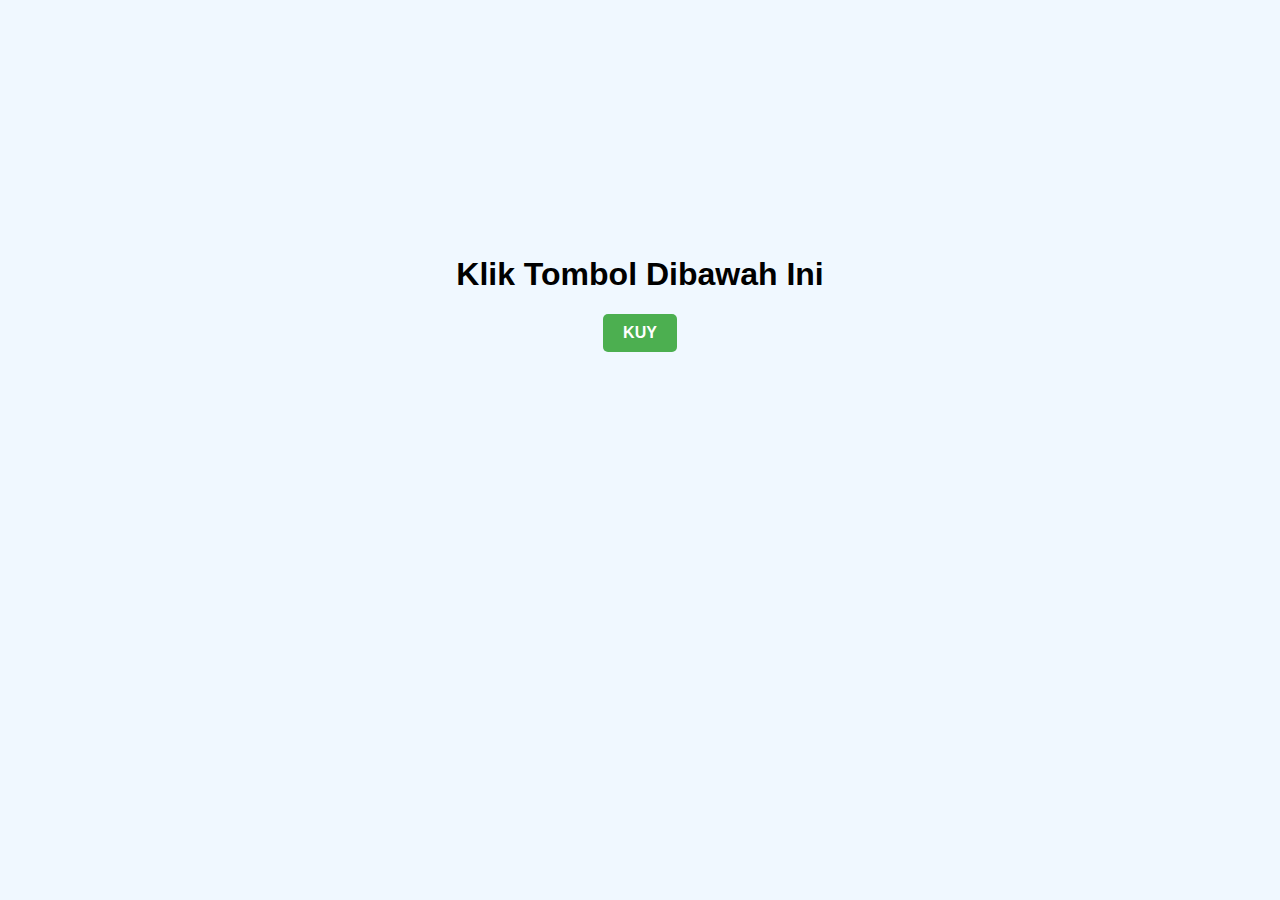
<file: index.html>
<!DOCTYPE html>
<html lang="en">
<head>
    <meta charset="UTF-8">
    <meta name="viewport" content="width=device-width, initial-scale=1.0">
    <title>Redirect to Index</title>
    <style>
        body {
            font-family: Arial, sans-serif;
            text-align: center;
            margin-top: 20%;
            background-color: #f0f8ff;
        }

        button {
            padding: 10px 20px;
            font-size: 16px;
            font-weight: bold;
            background-color: #4CAF50;
            color: white;
            border: none;
            border-radius: 5px;
            cursor: pointer;
            transition: background-color 0.3s;
        }

        button:hover {
            background-color: #45a049;
        }
    </style>
</head>
<body>
    <h1>Klik Tombol Dibawah Ini</h1>
    <button onclick="location.href='halaman2.html'">KUY</button>
</body>
</html>
</file>
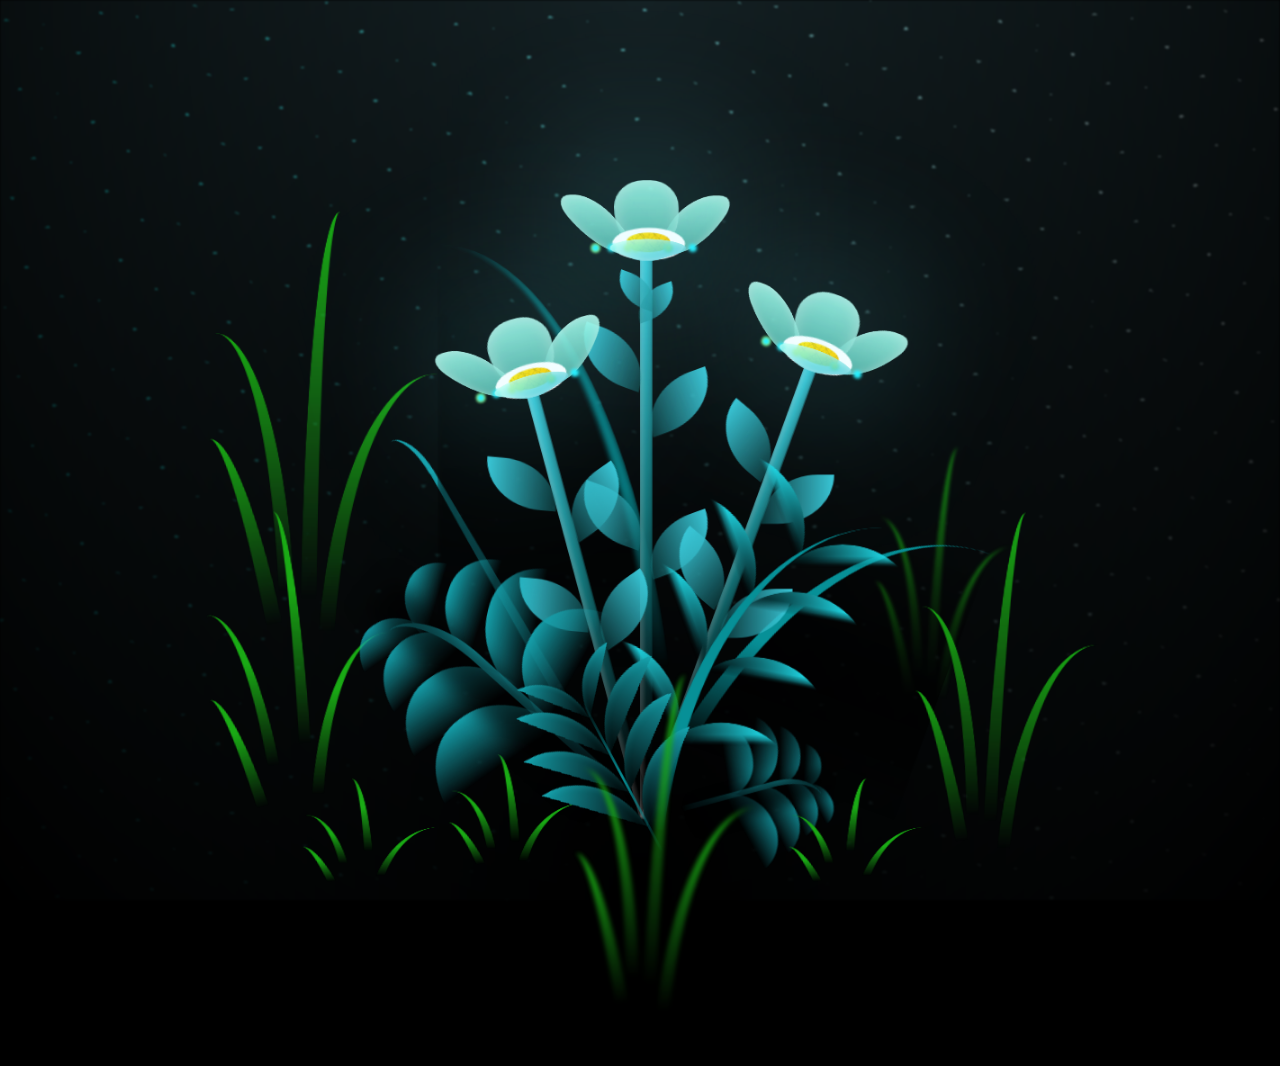
<file: flower.html>
<!DOCTYPE html>
<html lang="en">
<head>
    <meta charset="UTF-8">
    <meta http-equiv="X-UA-Compatible" content="IE=edge">
    <meta name="viewport" content="width=device-width, initial-scale=1.0">
    <link rel="stylesheet" href="css/main.css">
    <link rel="icon" href="img/flowers.png" type="image/x-icon">
    <title>flowers</title>
</head>
<body class="container">
  <audio autoplay>
    <source src="music/westlife.mp3" type="audio/mpeg">
    Your browser does not support the audio element.
  </audio>
  <!-- Pembuat code: https://codepen.io/mdusmanansari/pen/BamepLe -->
    <div class="night"></div>
    <div class="flowers">
      <div class="flower flower--1">
        <div class="flower__leafs flower__leafs--1">
          <div class="flower__leaf flower__leaf--1"></div>
          <div class="flower__leaf flower__leaf--2"></div>
          <div class="flower__leaf flower__leaf--3"></div>
          <div class="flower__leaf flower__leaf--4"></div>
          <div class="flower__white-circle"></div>
  
          <div class="flower__light flower__light--1"></div>
          <div class="flower__light flower__light--2"></div>
          <div class="flower__light flower__light--3"></div>
          <div class="flower__light flower__light--4"></div>
          <div class="flower__light flower__light--5"></div>
          <div class="flower__light flower__light--6"></div>
          <div class="flower__light flower__light--7"></div>
          <div class="flower__light flower__light--8"></div>
  
        </div>
        <div class="flower__line">
          <div class="flower__line__leaf flower__line__leaf--1"></div>
          <div class="flower__line__leaf flower__line__leaf--2"></div>
          <div class="flower__line__leaf flower__line__leaf--3"></div>
          <div class="flower__line__leaf flower__line__leaf--4"></div>
          <div class="flower__line__leaf flower__line__leaf--5"></div>
          <div class="flower__line__leaf flower__line__leaf--6"></div>
        </div>
      </div>
  
      <div class="flower flower--2">
        <div class="flower__leafs flower__leafs--2">
          <div class="flower__leaf flower__leaf--1"></div>
          <div class="flower__leaf flower__leaf--2"></div>
          <div class="flower__leaf flower__leaf--3"></div>
          <div class="flower__leaf flower__leaf--4"></div>
          <div class="flower__white-circle"></div>
  
          <div class="flower__light flower__light--1"></div>
          <div class="flower__light flower__light--2"></div>
          <div class="flower__light flower__light--3"></div>
          <div class="flower__light flower__light--4"></div>
          <div class="flower__light flower__light--5"></div>
          <div class="flower__light flower__light--6"></div>
          <div class="flower__light flower__light--7"></div>
          <div class="flower__light flower__light--8"></div>
  
        </div>
        <div class="flower__line">
          <div class="flower__line__leaf flower__line__leaf--1"></div>
          <div class="flower__line__leaf flower__line__leaf--2"></div>
          <div class="flower__line__leaf flower__line__leaf--3"></div>
          <div class="flower__line__leaf flower__line__leaf--4"></div>
        </div>
      </div>
  
      <div class="flower flower--3">
        <div class="flower__leafs flower__leafs--3">
          <div class="flower__leaf flower__leaf--1"></div>
          <div class="flower__leaf flower__leaf--2"></div>
          <div class="flower__leaf flower__leaf--3"></div>
          <div class="flower__leaf flower__leaf--4"></div>
          <div class="flower__white-circle"></div>
  
          <div class="flower__light flower__light--1"></div>
          <div class="flower__light flower__light--2"></div>
          <div class="flower__light flower__light--3"></div>
          <div class="flower__light flower__light--4"></div>
          <div class="flower__light flower__light--5"></div>
          <div class="flower__light flower__light--6"></div>
          <div class="flower__light flower__light--7"></div>
          <div class="flower__light flower__light--8"></div>
  
        </div>
        <div class="flower__line">
          <div class="flower__line__leaf flower__line__leaf--1"></div>
          <div class="flower__line__leaf flower__line__leaf--2"></div>
          <div class="flower__line__leaf flower__line__leaf--3"></div>
          <div class="flower__line__leaf flower__line__leaf--4"></div>
        </div>
      </div>
  
      <div class="grow-ans" style="--d:1.2s">
        <div class="flower__g-long">
          <div class="flower__g-long__top"></div>
          <div class="flower__g-long__bottom"></div>
        </div>
      </div>
  
      <div class="growing-grass">
        <div class="flower__grass flower__grass--1">
          <div class="flower__grass--top"></div>
          <div class="flower__grass--bottom"></div>
          <div class="flower__grass__leaf flower__grass__leaf--1"></div>
          <div class="flower__grass__leaf flower__grass__leaf--2"></div>
          <div class="flower__grass__leaf flower__grass__leaf--3"></div>
          <div class="flower__grass__leaf flower__grass__leaf--4"></div>
          <div class="flower__grass__leaf flower__grass__leaf--5"></div>
          <div class="flower__grass__leaf flower__grass__leaf--6"></div>
          <div class="flower__grass__leaf flower__grass__leaf--7"></div>
          <div class="flower__grass__leaf flower__grass__leaf--8"></div>
          <div class="flower__grass__overlay"></div>
        </div>
      </div>
  
      <div class="growing-grass">
        <div class="flower__grass flower__grass--2">
          <div class="flower__grass--top"></div>
          <div class="flower__grass--bottom"></div>
          <div class="flower__grass__leaf flower__grass__leaf--1"></div>
          <div class="flower__grass__leaf flower__grass__leaf--2"></div>
          <div class="flower__grass__leaf flower__grass__leaf--3"></div>
          <div class="flower__grass__leaf flower__grass__leaf--4"></div>
          <div class="flower__grass__leaf flower__grass__leaf--5"></div>
          <div class="flower__grass__leaf flower__grass__leaf--6"></div>
          <div class="flower__grass__leaf flower__grass__leaf--7"></div>
          <div class="flower__grass__leaf flower__grass__leaf--8"></div>
          <div class="flower__grass__overlay"></div>
        </div>
      </div>
  
      <div class="grow-ans" style="--d:2.4s">
        <div class="flower__g-right flower__g-right--1">
          <div class="leaf"></div>
        </div>
      </div>
  
      <div class="grow-ans" style="--d:2.8s">
        <div class="flower__g-right flower__g-right--2">
          <div class="leaf"></div>
        </div>
      </div>
  
      <div class="grow-ans" style="--d:2.8s">
        <div class="flower__g-front">
          <div class="flower__g-front__leaf-wrapper flower__g-front__leaf-wrapper--1">
            <div class="flower__g-front__leaf"></div>
          </div>
          <div class="flower__g-front__leaf-wrapper flower__g-front__leaf-wrapper--2">
            <div class="flower__g-front__leaf"></div>
          </div>
          <div class="flower__g-front__leaf-wrapper flower__g-front__leaf-wrapper--3">
            <div class="flower__g-front__leaf"></div>
          </div>
          <div class="flower__g-front__leaf-wrapper flower__g-front__leaf-wrapper--4">
            <div class="flower__g-front__leaf"></div>
          </div>
          <div class="flower__g-front__leaf-wrapper flower__g-front__leaf-wrapper--5">
            <div class="flower__g-front__leaf"></div>
          </div>
          <div class="flower__g-front__leaf-wrapper flower__g-front__leaf-wrapper--6">
            <div class="flower__g-front__leaf"></div>
          </div>
          <div class="flower__g-front__leaf-wrapper flower__g-front__leaf-wrapper--7">
            <div class="flower__g-front__leaf"></div>
          </div>
          <div class="flower__g-front__leaf-wrapper flower__g-front__leaf-wrapper--8">
            <div class="flower__g-front__leaf"></div>
          </div>
          <div class="flower__g-front__line"></div>
        </div>
      </div>
  
      <div class="grow-ans" style="--d:3.2s">
        <div class="flower__g-fr">
          <div class="leaf"></div>
          <div class="flower__g-fr__leaf flower__g-fr__leaf--1"></div>
          <div class="flower__g-fr__leaf flower__g-fr__leaf--2"></div>
          <div class="flower__g-fr__leaf flower__g-fr__leaf--3"></div>
          <div class="flower__g-fr__leaf flower__g-fr__leaf--4"></div>
          <div class="flower__g-fr__leaf flower__g-fr__leaf--5"></div>
          <div class="flower__g-fr__leaf flower__g-fr__leaf--6"></div>
          <div class="flower__g-fr__leaf flower__g-fr__leaf--7"></div>
          <div class="flower__g-fr__leaf flower__g-fr__leaf--8"></div>
        </div>
      </div>
  
      <div class="long-g long-g--0">
        <div class="grow-ans" style="--d:3s">
          <div class="leaf leaf--0"></div>
        </div>
        <div class="grow-ans" style="--d:2.2s">
          <div class="leaf leaf--1"></div>
        </div>
        <div class="grow-ans" style="--d:3.4s">
          <div class="leaf leaf--2"></div>
        </div>
        <div class="grow-ans" style="--d:3.6s">
          <div class="leaf leaf--3"></div>
        </div>
      </div>
  
      <div class="long-g long-g--1">
        <div class="grow-ans" style="--d:3.6s">
          <div class="leaf leaf--0"></div>
        </div>
        <div class="grow-ans" style="--d:3.8s">
          <div class="leaf leaf--1"></div>
        </div>
        <div class="grow-ans" style="--d:4s">
          <div class="leaf leaf--2"></div>
        </div>
        <div class="grow-ans" style="--d:4.2s">
          <div class="leaf leaf--3"></div>
        </div>
      </div>
  
      <div class="long-g long-g--2">
        <div class="grow-ans" style="--d:4s">
          <div class="leaf leaf--0"></div>
        </div>
        <div class="grow-ans" style="--d:4.2s">
          <div class="leaf leaf--1"></div>
        </div>
        <div class="grow-ans" style="--d:4.4s">
          <div class="leaf leaf--2"></div>
        </div>
        <div class="grow-ans" style="--d:4.6s">
          <div class="leaf leaf--3"></div>
        </div>
      </div>
  
      <div class="long-g long-g--3">
        <div class="grow-ans" style="--d:4s">
          <div class="leaf leaf--0"></div>
        </div>
        <div class="grow-ans" style="--d:4.2s">
          <div class="leaf leaf--1"></div>
        </div>
        <div class="grow-ans" style="--d:3s">
          <div class="leaf leaf--2"></div>
        </div>
        <div class="grow-ans" style="--d:3.6s">
          <div class="leaf leaf--3"></div>
        </div>
      </div>
  
      <div class="long-g long-g--4">
        <div class="grow-ans" style="--d:4s">
          <div class="leaf leaf--0"></div>
        </div>
        <div class="grow-ans" style="--d:4.2s">
          <div class="leaf leaf--1"></div>
        </div>
        <div class="grow-ans" style="--d:3s">
          <div class="leaf leaf--2"></div>
        </div>
        <div class="grow-ans" style="--d:3.6s">
          <div class="leaf leaf--3"></div>
        </div>
      </div>
  
      <div class="long-g long-g--5">
        <div class="grow-ans" style="--d:4s">
          <div class="leaf leaf--0"></div>
        </div>
        <div class="grow-ans" style="--d:4.2s">
          <div class="leaf leaf--1"></div>
        </div>
        <div class="grow-ans" style="--d:3s">
          <div class="leaf leaf--2"></div>
        </div>
        <div class="grow-ans" style="--d:3.6s">
          <div class="leaf leaf--3"></div>
        </div>
      </div>
  
      <div class="long-g long-g--6">
        <div class="grow-ans" style="--d:4.2s">
          <div class="leaf leaf--0"></div>
        </div>
        <div class="grow-ans" style="--d:4.4s">
          <div class="leaf leaf--1"></div>
        </div>
        <div class="grow-ans" style="--d:4.6s">
          <div class="leaf leaf--2"></div>
        </div>
        <div class="grow-ans" style="--d:4.8s">
          <div class="leaf leaf--3"></div>
        </div>
      </div>
  
      <div class="long-g long-g--7">
        <div class="grow-ans" style="--d:3s">
          <div class="leaf leaf--0"></div>
        </div>
        <div class="grow-ans" style="--d:3.2s">
          <div class="leaf leaf--1"></div>
        </div>
        <div class="grow-ans" style="--d:3.5s">
          <div class="leaf leaf--2"></div>
        </div>
        <div class="grow-ans" style="--d:3.6s">
          <div class="leaf leaf--3"></div>
        </div>
      </div>
    </div>
    <script src="main.js"></script>
  </body>
  
</html>
</file>
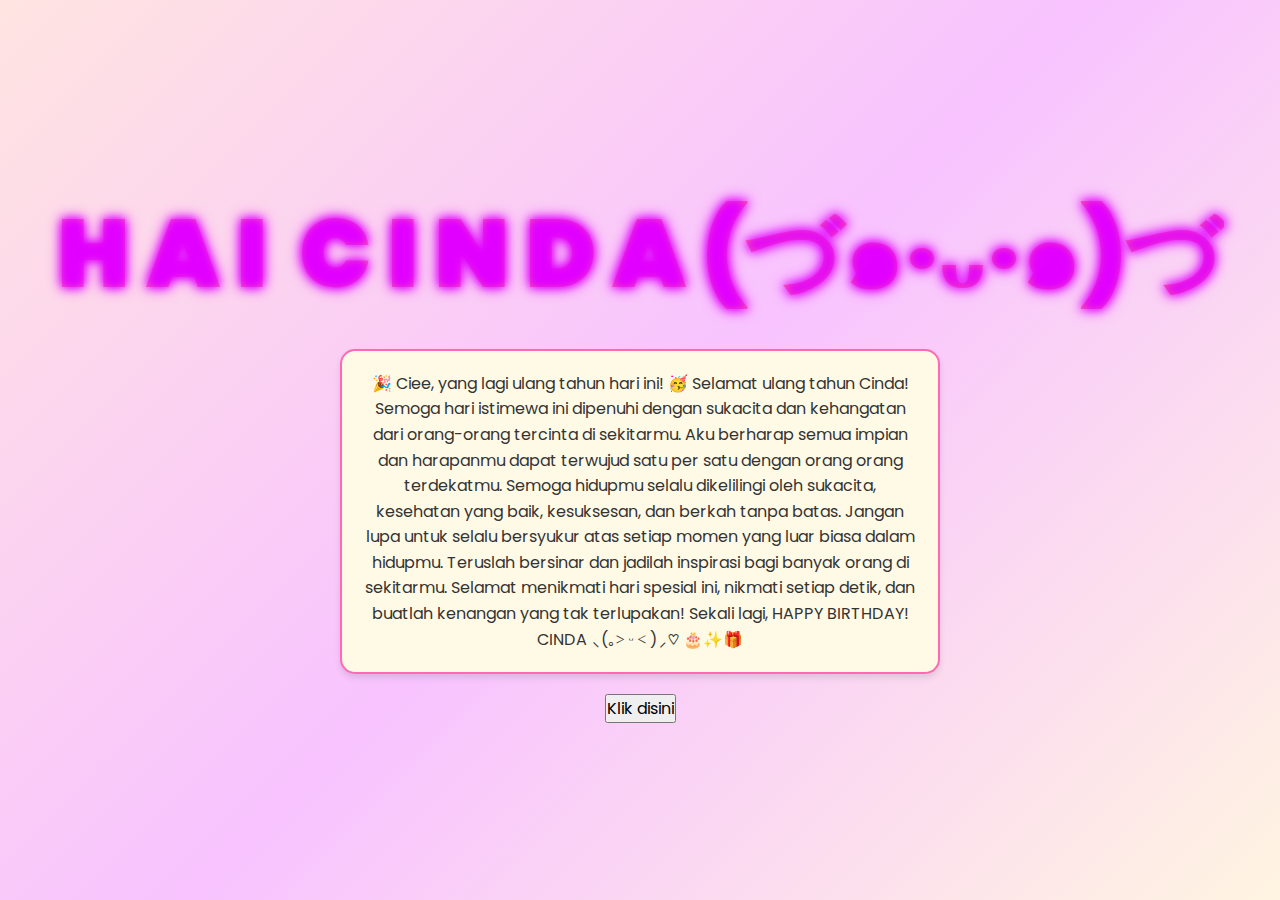
<file: halaman2.html>
<!DOCTYPE html>
<html lang="en">
<head>
    <meta charset="UTF-8">
    <meta http-equiv="X-UA-Compatible" content="IE=edge">
    <meta name="viewport" content="width=device-width, initial-scale=1.0">
    <link rel="stylesheet" href="css/style.css">
    <link rel="icon" href="img/flowers.png" type="image/x-icon">
    <title>Flowers</title>
</head>
<body>
    <div class="greetings">
    <!-- silahkan menambah kata sesuai keinginan dengan <span>text...</span -->
        <span>H</span>
        <span>A</span>
        <span>I</span>
        <span>‎ </span>
        <span>C</span>
        <span>I</span>
        <span>N</span>
        <span>D</span>
        <span>A (づ๑·ᴗ·๑)づ</span>
    </div>
    <div class="description">
        <span>🎉 Ciee, yang lagi ulang tahun hari ini! 🥳 Selamat ulang tahun Cinda! Semoga hari istimewa ini dipenuhi dengan sukacita dan kehangatan dari orang-orang tercinta di sekitarmu. Aku berharap semua impian dan harapanmu dapat terwujud satu per satu dengan orang orang terdekatmu.

            Semoga hidupmu selalu dikelilingi oleh sukacita, kesehatan yang baik, kesuksesan, dan berkah tanpa batas. Jangan lupa untuk selalu bersyukur atas setiap momen yang luar biasa dalam hidupmu. Teruslah bersinar dan jadilah inspirasi bagi banyak orang di sekitarmu.
            
            Selamat menikmati hari spesial ini, nikmati setiap detik, dan buatlah kenangan yang tak terlupakan! Sekali lagi, HAPPY BIRTHDAY! CINDA ⸜(｡˃ ᵕ ˂ )⸝♡ 🎂✨🎁</span>
    </div>
    <div class="button">
        <button>
            <a href="flower.html">Klik disini</a>
        </button>
        
    </div>
    <audio autoplay>
        <source src="music/abba.mp3" type="audio/mpeg">
        Your browser does not support the audio element.
      </audio>
      
</body>
</html>
</file>
<file: css/main.css>
*,
*::after,
*::before {
  padding: 0;
  margin: 0;
  box-sizing: border-box;
}

:root {
  --dark-color: #000;
}

body {
  display: flex;
  align-items: flex-end;
  justify-content: center;
  min-height: 100vh;
  background-color: var(--dark-color);
  overflow: hidden;
  perspective: 1000px;
}

.night {
  position: fixed;
  left: 50%;
  top: 0;
  transform: translateX(-50%);
  width: 100%;
  height: 100%;
  filter: blur(0.1vmin);
  background-image: radial-gradient(ellipse at top, transparent 0%, var(--dark-color)), radial-gradient(ellipse at bottom, var(--dark-color), rgba(145, 233, 255, 0.2)), repeating-linear-gradient(220deg, rgb(0, 0, 0) 0px, rgb(0, 0, 0) 19px, transparent 19px, transparent 22px), repeating-linear-gradient(189deg, rgb(0, 0, 0) 0px, rgb(0, 0, 0) 19px, transparent 19px, transparent 22px), repeating-linear-gradient(148deg, rgb(0, 0, 0) 0px, rgb(0, 0, 0) 19px, transparent 19px, transparent 22px), linear-gradient(90deg, rgb(0, 255, 250), rgb(240, 240, 240));
}

.flowers {
  position: relative;
  transform: scale(0.9);
}

.flower {
  position: absolute;
  bottom: 10vmin;
  transform-origin: bottom center;
  z-index: 10;
  --fl-speed: 0.8s;
}
.flower--1 {
  -webkit-animation: moving-flower-1 4s linear infinite;
          animation: moving-flower-1 4s linear infinite;
}
.flower--1 .flower__line {
  height: 70vmin;
  -webkit-animation-delay: 0.3s;
          animation-delay: 0.3s;
}
.flower--1 .flower__line__leaf--1 {
  -webkit-animation: blooming-leaf-right var(--fl-speed) 1.6s backwards;
          animation: blooming-leaf-right var(--fl-speed) 1.6s backwards;
}
.flower--1 .flower__line__leaf--2 {
  -webkit-animation: blooming-leaf-right var(--fl-speed) 1.4s backwards;
          animation: blooming-leaf-right var(--fl-speed) 1.4s backwards;
}
.flower--1 .flower__line__leaf--3 {
  -webkit-animation: blooming-leaf-left var(--fl-speed) 1.2s backwards;
          animation: blooming-leaf-left var(--fl-speed) 1.2s backwards;
}
.flower--1 .flower__line__leaf--4 {
  -webkit-animation: blooming-leaf-left var(--fl-speed) 1s backwards;
          animation: blooming-leaf-left var(--fl-speed) 1s backwards;
}
.flower--1 .flower__line__leaf--5 {
  -webkit-animation: blooming-leaf-right var(--fl-speed) 1.8s backwards;
          animation: blooming-leaf-right var(--fl-speed) 1.8s backwards;
}
.flower--1 .flower__line__leaf--6 {
  -webkit-animation: blooming-leaf-left var(--fl-speed) 2s backwards;
          animation: blooming-leaf-left var(--fl-speed) 2s backwards;
}
.flower--2 {
  left: 50%;
  transform: rotate(20deg);
  -webkit-animation: moving-flower-2 4s linear infinite;
          animation: moving-flower-2 4s linear infinite;
}
.flower--2 .flower__line {
  height: 60vmin;
  -webkit-animation-delay: 0.6s;
          animation-delay: 0.6s;
}
.flower--2 .flower__line__leaf--1 {
  -webkit-animation: blooming-leaf-right var(--fl-speed) 1.9s backwards;
          animation: blooming-leaf-right var(--fl-speed) 1.9s backwards;
}
.flower--2 .flower__line__leaf--2 {
  -webkit-animation: blooming-leaf-right var(--fl-speed) 1.7s backwards;
          animation: blooming-leaf-right var(--fl-speed) 1.7s backwards;
}
.flower--2 .flower__line__leaf--3 {
  -webkit-animation: blooming-leaf-left var(--fl-speed) 1.5s backwards;
          animation: blooming-leaf-left var(--fl-speed) 1.5s backwards;
}
.flower--2 .flower__line__leaf--4 {
  -webkit-animation: blooming-leaf-left var(--fl-speed) 1.3s backwards;
          animation: blooming-leaf-left var(--fl-speed) 1.3s backwards;
}
.flower--3 {
  left: 50%;
  transform: rotate(-15deg);
  -webkit-animation: moving-flower-3 4s linear infinite;
          animation: moving-flower-3 4s linear infinite;
}
.flower--3 .flower__line {
  -webkit-animation-delay: 0.9s;
          animation-delay: 0.9s;
}
.flower--3 .flower__line__leaf--1 {
  -webkit-animation: blooming-leaf-right var(--fl-speed) 2.5s backwards;
          animation: blooming-leaf-right var(--fl-speed) 2.5s backwards;
}
.flower--3 .flower__line__leaf--2 {
  -webkit-animation: blooming-leaf-right var(--fl-speed) 2.3s backwards;
          animation: blooming-leaf-right var(--fl-speed) 2.3s backwards;
}
.flower--3 .flower__line__leaf--3 {
  -webkit-animation: blooming-leaf-left var(--fl-speed) 2.1s backwards;
          animation: blooming-leaf-left var(--fl-speed) 2.1s backwards;
}
.flower--3 .flower__line__leaf--4 {
  -webkit-animation: blooming-leaf-left var(--fl-speed) 1.9s backwards;
          animation: blooming-leaf-left var(--fl-speed) 1.9s backwards;
}
.flower__leafs {
  position: relative;
  -webkit-animation: blooming-flower 2s backwards;
          animation: blooming-flower 2s backwards;
}
.flower__leafs--1 {
  -webkit-animation-delay: 1.1s;
          animation-delay: 1.1s;
}
.flower__leafs--2 {
  -webkit-animation-delay: 1.4s;
          animation-delay: 1.4s;
}
.flower__leafs--3 {
  -webkit-animation-delay: 1.7s;
          animation-delay: 1.7s;
}
.flower__leafs::after {
  content: "";
  position: absolute;
  left: 0;
  top: 0;
  transform: translate(-50%, -100%);
  width: 8vmin;
  height: 8vmin;
  background-color: #6bf0ff;
  filter: blur(10vmin);
}
.flower__leaf {
  position: absolute;
  bottom: 0;
  left: 50%;
  width: 8vmin;
  height: 11vmin;
  border-radius: 51% 49% 47% 53%/44% 45% 55% 69%;
  background-color: #a7ffee;
  background-image: linear-gradient(to top, #54b8aa, #a7ffee);
  transform-origin: bottom center;
  opacity: 0.9;
  box-shadow: inset 0 0 2vmin rgba(255, 255, 255, 0.5);
}
.flower__leaf--1 {
  transform: translate(-10%, 1%) rotateY(40deg) rotateX(-50deg);
}
.flower__leaf--2 {
  transform: translate(-50%, -4%) rotateX(40deg);
}
.flower__leaf--3 {
  transform: translate(-90%, 0%) rotateY(45deg) rotateX(50deg);
}
.flower__leaf--4 {
  width: 8vmin;
  height: 8vmin;
  transform-origin: bottom left;
  border-radius: 4vmin 10vmin 4vmin 4vmin;
  transform: translate(0%, 18%) rotateX(70deg) rotate(-43deg);
  background-image: linear-gradient(to top, #39c6d6, #a7ffee);
  z-index: 1;
  opacity: 0.8;
}
.flower__white-circle {
  position: absolute;
  left: -3.5vmin;
  top: -3vmin;
  width: 9vmin;
  height: 4vmin;
  border-radius: 50%;
  background-color: #fff;
}
.flower__white-circle::after {
  content: "";
  position: absolute;
  left: 50%;
  top: 45%;
  transform: translate(-50%, -50%);
  width: 60%;
  height: 60%;
  border-radius: inherit;
  background-image: repeating-linear-gradient(135deg, rgba(0, 0, 0, 0.03) 0px, rgba(0, 0, 0, 0.03) 1px, transparent 1px, transparent 12px), repeating-linear-gradient(45deg, rgba(0, 0, 0, 0.03) 0px, rgba(0, 0, 0, 0.03) 1px, transparent 1px, transparent 12px), repeating-linear-gradient(67.5deg, rgba(0, 0, 0, 0.03) 0px, rgba(0, 0, 0, 0.03) 1px, transparent 1px, transparent 12px), repeating-linear-gradient(135deg, rgba(0, 0, 0, 0.03) 0px, rgba(0, 0, 0, 0.03) 1px, transparent 1px, transparent 12px), repeating-linear-gradient(45deg, rgba(0, 0, 0, 0.03) 0px, rgba(0, 0, 0, 0.03) 1px, transparent 1px, transparent 12px), repeating-linear-gradient(112.5deg, rgba(0, 0, 0, 0.03) 0px, rgba(0, 0, 0, 0.03) 1px, transparent 1px, transparent 12px), repeating-linear-gradient(112.5deg, rgba(0, 0, 0, 0.03) 0px, rgba(0, 0, 0, 0.03) 1px, transparent 1px, transparent 12px), repeating-linear-gradient(45deg, rgba(0, 0, 0, 0.03) 0px, rgba(0, 0, 0, 0.03) 1px, transparent 1px, transparent 12px), repeating-linear-gradient(22.5deg, rgba(0, 0, 0, 0.03) 0px, rgba(0, 0, 0, 0.03) 1px, transparent 1px, transparent 12px), repeating-linear-gradient(45deg, rgba(0, 0, 0, 0.03) 0px, rgba(0, 0, 0, 0.03) 1px, transparent 1px, transparent 12px), repeating-linear-gradient(22.5deg, rgba(0, 0, 0, 0.03) 0px, rgba(0, 0, 0, 0.03) 1px, transparent 1px, transparent 12px), repeating-linear-gradient(135deg, rgba(0, 0, 0, 0.03) 0px, rgba(0, 0, 0, 0.03) 1px, transparent 1px, transparent 12px), repeating-linear-gradient(157.5deg, rgba(0, 0, 0, 0.03) 0px, rgba(0, 0, 0, 0.03) 1px, transparent 1px, transparent 12px), repeating-linear-gradient(67.5deg, rgba(0, 0, 0, 0.03) 0px, rgba(0, 0, 0, 0.03) 1px, transparent 1px, transparent 12px), repeating-linear-gradient(67.5deg, rgba(0, 0, 0, 0.03) 0px, rgba(0, 0, 0, 0.03) 1px, transparent 1px, transparent 12px), linear-gradient(90deg, rgb(255, 235, 18), rgb(255, 206, 0));
}
.flower__line {
  height: 55vmin;
  width: 1.5vmin;
  background-image: linear-gradient(to left, rgba(0, 0, 0, 0.2), transparent, rgba(255, 255, 255, 0.2)), linear-gradient(to top, transparent 10%, #14757a, #39c6d6);
  box-shadow: inset 0 0 2px rgba(0, 0, 0, 0.5);
  -webkit-animation: grow-flower-tree 4s backwards;
          animation: grow-flower-tree 4s backwards;
}
.flower__line__leaf {
  --w: 7vmin;
  --h: calc(var(--w) + 2vmin);
  position: absolute;
  top: 20%;
  left: 90%;
  width: var(--w);
  height: var(--h);
  border-top-right-radius: var(--h);
  border-bottom-left-radius: var(--h);
  background-image: linear-gradient(to top, rgba(20, 117, 122, 0.4), #39c6d6);
}
.flower__line__leaf--1 {
  transform: rotate(70deg) rotateY(30deg);
}
.flower__line__leaf--2 {
  top: 45%;
  transform: rotate(70deg) rotateY(30deg);
}
.flower__line__leaf--3, .flower__line__leaf--4, .flower__line__leaf--6 {
  border-top-right-radius: 0;
  border-bottom-left-radius: 0;
  border-top-left-radius: var(--h);
  border-bottom-right-radius: var(--h);
  left: -460%;
  top: 12%;
  transform: rotate(-70deg) rotateY(30deg);
}
.flower__line__leaf--4 {
  top: 40%;
}
.flower__line__leaf--5 {
  top: 0;
  transform-origin: left;
  transform: rotate(70deg) rotateY(30deg) scale(0.6);
}
.flower__line__leaf--6 {
  top: -2%;
  left: -450%;
  transform-origin: right;
  transform: rotate(-70deg) rotateY(30deg) scale(0.6);
}
.flower__light {
  position: absolute;
  bottom: 0vmin;
  width: 1vmin;
  height: 1vmin;
  background-color: rgb(255, 251, 0);
  border-radius: 50%;
  filter: blur(0.2vmin);
  -webkit-animation: light-ans 4s linear infinite backwards;
          animation: light-ans 4s linear infinite backwards;
}
.flower__light:nth-child(odd) {
  background-color: #23f0ff;
}
.flower__light--1 {
  left: -2vmin;
  -webkit-animation-delay: 1s;
          animation-delay: 1s;
}
.flower__light--2 {
  left: 3vmin;
  -webkit-animation-delay: 0.5s;
          animation-delay: 0.5s;
}
.flower__light--3 {
  left: -6vmin;
  -webkit-animation-delay: 0.3s;
          animation-delay: 0.3s;
}
.flower__light--4 {
  left: 6vmin;
  -webkit-animation-delay: 0.9s;
          animation-delay: 0.9s;
}
.flower__light--5 {
  left: -1vmin;
  -webkit-animation-delay: 1.5s;
          animation-delay: 1.5s;
}
.flower__light--6 {
  left: -4vmin;
  -webkit-animation-delay: 3s;
          animation-delay: 3s;
}
.flower__light--7 {
  left: 3vmin;
  -webkit-animation-delay: 2s;
          animation-delay: 2s;
}
.flower__light--8 {
  left: -6vmin;
  -webkit-animation-delay: 3.5s;
          animation-delay: 3.5s;
}
.flower__grass {
  --c: #159faa;
  --line-w: 1.5vmin;
  position: absolute;
  bottom: 12vmin;
  left: -7vmin;
  display: flex;
  flex-direction: column;
  align-items: flex-end;
  z-index: 20;
  transform-origin: bottom center;
  transform: rotate(-48deg) rotateY(40deg);
}
.flower__grass--1 {
  -webkit-animation: moving-grass 2s linear infinite;
          animation: moving-grass 2s linear infinite;
}
.flower__grass--2 {
  left: 2vmin;
  bottom: 10vmin;
  transform: scale(0.5) rotate(75deg) rotateX(10deg) rotateY(-200deg);
  opacity: 0.8;
  z-index: 0;
  -webkit-animation: moving-grass--2 1.5s linear infinite;
          animation: moving-grass--2 1.5s linear infinite;
}
.flower__grass--top {
  width: 7vmin;
  height: 10vmin;
  border-top-right-radius: 100%;
  border-right: var(--line-w) solid var(--c);
  transform-origin: bottom center;
  transform: rotate(-2deg);
}
.flower__grass--bottom {
  margin-top: -2px;
  width: var(--line-w);
  height: 25vmin;
  background-image: linear-gradient(to top, transparent, var(--c));
}
.flower__grass__leaf {
  --size: 10vmin;
  position: absolute;
  width: calc(var(--size) * 2.1);
  height: var(--size);
  border-top-left-radius: var(--size);
  border-top-right-radius: var(--size);
  background-image: linear-gradient(to top, transparent, transparent 30%, var(--c));
  z-index: 100;
}
.flower__grass__leaf--1 {
  top: -6%;
  left: 30%;
  --size: 6vmin;
  transform: rotate(-20deg);
  -webkit-animation: growing-grass-ans--1 2s 2.6s backwards;
          animation: growing-grass-ans--1 2s 2.6s backwards;
}
@-webkit-keyframes growing-grass-ans--1 {
  0% {
    transform-origin: bottom left;
    transform: rotate(-20deg) scale(0);
  }
}
@keyframes growing-grass-ans--1 {
  0% {
    transform-origin: bottom left;
    transform: rotate(-20deg) scale(0);
  }
}
.flower__grass__leaf--2 {
  top: -5%;
  left: -110%;
  --size: 6vmin;
  transform: rotate(10deg);
  -webkit-animation: growing-grass-ans--2 2s 2.4s linear backwards;
          animation: growing-grass-ans--2 2s 2.4s linear backwards;
}
@-webkit-keyframes growing-grass-ans--2 {
  0% {
    transform-origin: bottom right;
    transform: rotate(10deg) scale(0);
  }
}
@keyframes growing-grass-ans--2 {
  0% {
    transform-origin: bottom right;
    transform: rotate(10deg) scale(0);
  }
}
.flower__grass__leaf--3 {
  top: 5%;
  left: 60%;
  --size: 8vmin;
  transform: rotate(-18deg) rotateX(-20deg);
  -webkit-animation: growing-grass-ans--3 2s 2.2s linear backwards;
          animation: growing-grass-ans--3 2s 2.2s linear backwards;
}
@-webkit-keyframes growing-grass-ans--3 {
  0% {
    transform-origin: bottom left;
    transform: rotate(-18deg) rotateX(-20deg) scale(0);
  }
}
@keyframes growing-grass-ans--3 {
  0% {
    transform-origin: bottom left;
    transform: rotate(-18deg) rotateX(-20deg) scale(0);
  }
}
.flower__grass__leaf--4 {
  top: 6%;
  left: -135%;
  --size: 8vmin;
  transform: rotate(2deg);
  -webkit-animation: growing-grass-ans--4 2s 2s linear backwards;
          animation: growing-grass-ans--4 2s 2s linear backwards;
}
@-webkit-keyframes growing-grass-ans--4 {
  0% {
    transform-origin: bottom right;
    transform: rotate(2deg) scale(0);
  }
}
@keyframes growing-grass-ans--4 {
  0% {
    transform-origin: bottom right;
    transform: rotate(2deg) scale(0);
  }
}
.flower__grass__leaf--5 {
  top: 20%;
  left: 60%;
  --size: 10vmin;
  transform: rotate(-24deg) rotateX(-20deg);
  -webkit-animation: growing-grass-ans--5 2s 1.8s linear backwards;
          animation: growing-grass-ans--5 2s 1.8s linear backwards;
}
@-webkit-keyframes growing-grass-ans--5 {
  0% {
    transform-origin: bottom left;
    transform: rotate(-24deg) rotateX(-20deg) scale(0);
  }
}
@keyframes growing-grass-ans--5 {
  0% {
    transform-origin: bottom left;
    transform: rotate(-24deg) rotateX(-20deg) scale(0);
  }
}
.flower__grass__leaf--6 {
  top: 22%;
  left: -180%;
  --size: 10vmin;
  transform: rotate(10deg);
  -webkit-animation: growing-grass-ans--6 2s 1.6s linear backwards;
          animation: growing-grass-ans--6 2s 1.6s linear backwards;
}
@-webkit-keyframes growing-grass-ans--6 {
  0% {
    transform-origin: bottom right;
    transform: rotate(10deg) scale(0);
  }
}
@keyframes growing-grass-ans--6 {
  0% {
    transform-origin: bottom right;
    transform: rotate(10deg) scale(0);
  }
}
.flower__grass__leaf--7 {
  top: 39%;
  left: 70%;
  --size: 10vmin;
  transform: rotate(-10deg);
  -webkit-animation: growing-grass-ans--7 2s 1.4s linear backwards;
          animation: growing-grass-ans--7 2s 1.4s linear backwards;
}
@-webkit-keyframes growing-grass-ans--7 {
  0% {
    transform-origin: bottom left;
    transform: rotate(-10deg) scale(0);
  }
}
@keyframes growing-grass-ans--7 {
  0% {
    transform-origin: bottom left;
    transform: rotate(-10deg) scale(0);
  }
}
.flower__grass__leaf--8 {
  top: 40%;
  left: -215%;
  --size: 11vmin;
  transform: rotate(10deg);
  -webkit-animation: growing-grass-ans--8 2s 1.2s linear backwards;
          animation: growing-grass-ans--8 2s 1.2s linear backwards;
}
@-webkit-keyframes growing-grass-ans--8 {
  0% {
    transform-origin: bottom right;
    transform: rotate(10deg) scale(0);
  }
}
@keyframes growing-grass-ans--8 {
  0% {
    transform-origin: bottom right;
    transform: rotate(10deg) scale(0);
  }
}
.flower__grass__overlay {
  position: absolute;
  top: -10%;
  right: 0%;
  width: 100%;
  height: 100%;
  background-color: rgba(0, 0, 0, 0.6);
  filter: blur(1.5vmin);
  z-index: 100;
}
.flower__g-long {
  --w: 2vmin;
  --h: 6vmin;
  --c: #159faa;
  position: absolute;
  bottom: 10vmin;
  left: -3vmin;
  transform-origin: bottom center;
  transform: rotate(-30deg) rotateY(-20deg);
  display: flex;
  flex-direction: column;
  align-items: flex-end;
  -webkit-animation: flower-g-long-ans 3s linear infinite;
          animation: flower-g-long-ans 3s linear infinite;
}
@-webkit-keyframes flower-g-long-ans {
  0%, 100% {
    transform: rotate(-30deg) rotateY(-20deg);
  }
  50% {
    transform: rotate(-32deg) rotateY(-20deg);
  }
}
@keyframes flower-g-long-ans {
  0%, 100% {
    transform: rotate(-30deg) rotateY(-20deg);
  }
  50% {
    transform: rotate(-32deg) rotateY(-20deg);
  }
}
.flower__g-long__top {
  top: calc(var(--h) * -1);
  width: calc(var(--w) + 1vmin);
  height: var(--h);
  border-top-right-radius: 100%;
  border-right: 0.7vmin solid var(--c);
  transform: translate(-0.7vmin, 1vmin);
}
.flower__g-long__bottom {
  width: var(--w);
  height: 50vmin;
  transform-origin: bottom center;
  background-image: linear-gradient(to top, transparent 30%, var(--c));
  box-shadow: inset 0 0 2px rgba(0, 0, 0, 0.5);
  -webkit-clip-path: polygon(35% 0, 65% 1%, 100% 100%, 0% 100%);
          clip-path: polygon(35% 0, 65% 1%, 100% 100%, 0% 100%);
}
.flower__g-right {
  position: absolute;
  bottom: 6vmin;
  left: -2vmin;
  transform-origin: bottom left;
  transform: rotate(20deg);
}
.flower__g-right .leaf {
  width: 30vmin;
  height: 50vmin;
  border-top-left-radius: 100%;
  border-left: 2vmin solid #079097;
  background-image: linear-gradient(to bottom, transparent, var(--dark-color) 60%);
  -webkit-mask-image: linear-gradient(to top, transparent 30%, #079097 60%);
}
.flower__g-right--1 {
  -webkit-animation: flower-g-right-ans 2.5s linear infinite;
          animation: flower-g-right-ans 2.5s linear infinite;
}
.flower__g-right--2 {
  left: 5vmin;
  transform: rotateY(-180deg);
  -webkit-animation: flower-g-right-ans--2 3s linear infinite;
          animation: flower-g-right-ans--2 3s linear infinite;
}
.flower__g-right--2 .leaf {
  height: 75vmin;
  filter: blur(0.3vmin);
  opacity: 0.8;
}
@-webkit-keyframes flower-g-right-ans {
  0%, 100% {
    transform: rotate(20deg);
  }
  50% {
    transform: rotate(24deg) rotateX(-20deg);
  }
}
@keyframes flower-g-right-ans {
  0%, 100% {
    transform: rotate(20deg);
  }
  50% {
    transform: rotate(24deg) rotateX(-20deg);
  }
}
@-webkit-keyframes flower-g-right-ans--2 {
  0%, 100% {
    transform: rotateY(-180deg) rotate(0deg) rotateX(-20deg);
  }
  50% {
    transform: rotateY(-180deg) rotate(6deg) rotateX(-20deg);
  }
}
@keyframes flower-g-right-ans--2 {
  0%, 100% {
    transform: rotateY(-180deg) rotate(0deg) rotateX(-20deg);
  }
  50% {
    transform: rotateY(-180deg) rotate(6deg) rotateX(-20deg);
  }
}
.flower__g-front {
  position: absolute;
  bottom: 6vmin;
  left: 2.5vmin;
  z-index: 100;
  transform-origin: bottom center;
  transform: rotate(-28deg) rotateY(30deg) scale(1.04);
  -webkit-animation: flower__g-front-ans 2s linear infinite;
          animation: flower__g-front-ans 2s linear infinite;
}
@-webkit-keyframes flower__g-front-ans {
  0%, 100% {
    transform: rotate(-28deg) rotateY(30deg) scale(1.04);
  }
  50% {
    transform: rotate(-35deg) rotateY(40deg) scale(1.04);
  }
}
@keyframes flower__g-front-ans {
  0%, 100% {
    transform: rotate(-28deg) rotateY(30deg) scale(1.04);
  }
  50% {
    transform: rotate(-35deg) rotateY(40deg) scale(1.04);
  }
}
.flower__g-front__line {
  width: 0.3vmin;
  height: 20vmin;
  background-image: linear-gradient(to top, transparent, #079097, transparent 100%);
  position: relative;
}
.flower__g-front__leaf-wrapper {
  position: absolute;
  top: 0;
  left: 0;
  transform-origin: bottom left;
  transform: rotate(10deg);
}
.flower__g-front__leaf-wrapper:nth-child(even) {
  left: 0vmin;
  transform: rotateY(-180deg) rotate(5deg);
  -webkit-animation: flower__g-front__leaf-left-ans 1s ease-in backwards;
          animation: flower__g-front__leaf-left-ans 1s ease-in backwards;
}
.flower__g-front__leaf-wrapper:nth-child(odd) {
  -webkit-animation: flower__g-front__leaf-ans 1s ease-in backwards;
          animation: flower__g-front__leaf-ans 1s ease-in backwards;
}
.flower__g-front__leaf-wrapper--1 {
  top: -8vmin;
  transform: scale(0.7);
  -webkit-animation: flower__g-front__leaf-ans 1s 5.5s ease-in backwards !important;
          animation: flower__g-front__leaf-ans 1s 5.5s ease-in backwards !important;
}
.flower__g-front__leaf-wrapper--2 {
  top: -8vmin;
  transform: rotateY(-180deg) scale(0.7) !important;
  -webkit-animation: flower__g-front__leaf-left-ans-2 1s 4.6s ease-in backwards !important;
          animation: flower__g-front__leaf-left-ans-2 1s 4.6s ease-in backwards !important;
}
.flower__g-front__leaf-wrapper--3 {
  top: -3vmin;
  -webkit-animation: flower__g-front__leaf-ans 1s 4.6s ease-in backwards;
          animation: flower__g-front__leaf-ans 1s 4.6s ease-in backwards;
}
.flower__g-front__leaf-wrapper--4 {
  top: -3vmin;
  transform: rotateY(-180deg) scale(0.9) !important;
  -webkit-animation: flower__g-front__leaf-left-ans-2 1s 4.6s ease-in backwards !important;
          animation: flower__g-front__leaf-left-ans-2 1s 4.6s ease-in backwards !important;
}
@-webkit-keyframes flower__g-front__leaf-left-ans-2 {
  0% {
    transform: rotateY(-180deg) scale(0);
  }
}
@keyframes flower__g-front__leaf-left-ans-2 {
  0% {
    transform: rotateY(-180deg) scale(0);
  }
}
.flower__g-front__leaf-wrapper--5, .flower__g-front__leaf-wrapper--6 {
  top: 2vmin;
}
.flower__g-front__leaf-wrapper--7, .flower__g-front__leaf-wrapper--8 {
  top: 6.5vmin;
}
.flower__g-front__leaf-wrapper--2 {
  -webkit-animation-delay: 5.2s !important;
          animation-delay: 5.2s !important;
}
.flower__g-front__leaf-wrapper--3 {
  -webkit-animation-delay: 4.9s !important;
          animation-delay: 4.9s !important;
}
.flower__g-front__leaf-wrapper--5 {
  -webkit-animation-delay: 4.3s !important;
          animation-delay: 4.3s !important;
}
.flower__g-front__leaf-wrapper--6 {
  -webkit-animation-delay: 4.1s !important;
          animation-delay: 4.1s !important;
}
.flower__g-front__leaf-wrapper--7 {
  -webkit-animation-delay: 3.8s !important;
          animation-delay: 3.8s !important;
}
.flower__g-front__leaf-wrapper--8 {
  -webkit-animation-delay: 3.5s !important;
          animation-delay: 3.5s !important;
}
@-webkit-keyframes flower__g-front__leaf-ans {
  0% {
    transform: rotate(10deg) scale(0);
  }
}
@keyframes flower__g-front__leaf-ans {
  0% {
    transform: rotate(10deg) scale(0);
  }
}
@-webkit-keyframes flower__g-front__leaf-left-ans {
  0% {
    transform: rotateY(-180deg) rotate(5deg) scale(0);
  }
}
@keyframes flower__g-front__leaf-left-ans {
  0% {
    transform: rotateY(-180deg) rotate(5deg) scale(0);
  }
}
.flower__g-front__leaf {
  width: 10vmin;
  height: 10vmin;
  border-radius: 100% 0% 0% 100%/100% 100% 0% 0%;
  box-shadow: inset 0 2px 1vmin hsla(184deg, 97%, 58%, 0.2);
  background-image: linear-gradient(to bottom left, transparent, var(--dark-color)), linear-gradient(to bottom right, #159faa 50%, transparent 50%, transparent);
  -webkit-mask-image: linear-gradient(to bottom right, #159faa 50%, transparent 50%, transparent);
  mask-image: linear-gradient(to bottom right, #159faa 50%, transparent 50%, transparent);
}
.flower__g-fr {
  position: absolute;
  bottom: -4vmin;
  left: vmin;
  transform-origin: bottom left;
  z-index: 10;
  -webkit-animation: flower__g-fr-ans 2s linear infinite;
          animation: flower__g-fr-ans 2s linear infinite;
}
@-webkit-keyframes flower__g-fr-ans {
  0%, 100% {
    transform: rotate(2deg);
  }
  50% {
    transform: rotate(4deg);
  }
}
@keyframes flower__g-fr-ans {
  0%, 100% {
    transform: rotate(2deg);
  }
  50% {
    transform: rotate(4deg);
  }
}
.flower__g-fr .leaf {
  width: 30vmin;
  height: 50vmin;
  border-top-left-radius: 100%;
  border-left: 2vmin solid #079097;
  -webkit-mask-image: linear-gradient(to top, transparent 25%, #079097 50%);
  position: relative;
  z-index: 1;
}
.flower__g-fr__leaf {
  position: absolute;
  top: 0;
  left: 0;
  width: 10vmin;
  height: 10vmin;
  border-radius: 100% 0% 0% 100%/100% 100% 0% 0%;
  box-shadow: inset 0 2px 1vmin hsla(184deg, 97%, 58%, 0.2);
  background-image: linear-gradient(to bottom left, transparent, var(--dark-color) 98%), linear-gradient(to bottom right, #23f0ff 45%, transparent 50%, transparent);
  -webkit-mask-image: linear-gradient(135deg, #159faa 40%, transparent 50%, transparent);
}
.flower__g-fr__leaf--1 {
  left: 20vmin;
  transform: rotate(45deg);
  -webkit-animation: flower__g-fr-leaft-ans-1 0.5s 5.2s linear backwards;
          animation: flower__g-fr-leaft-ans-1 0.5s 5.2s linear backwards;
}
@-webkit-keyframes flower__g-fr-leaft-ans-1 {
  0% {
    transform-origin: left;
    transform: rotate(45deg) scale(0);
  }
}
@keyframes flower__g-fr-leaft-ans-1 {
  0% {
    transform-origin: left;
    transform: rotate(45deg) scale(0);
  }
}
.flower__g-fr__leaf--2 {
  left: 12vmin;
  top: -7vmin;
  transform: rotate(25deg) rotateY(-180deg);
  -webkit-animation: flower__g-fr-leaft-ans-6 0.5s 5s linear backwards;
          animation: flower__g-fr-leaft-ans-6 0.5s 5s linear backwards;
}
.flower__g-fr__leaf--3 {
  left: 15vmin;
  top: 6vmin;
  transform: rotate(55deg);
  -webkit-animation: flower__g-fr-leaft-ans-5 0.5s 4.8s linear backwards;
          animation: flower__g-fr-leaft-ans-5 0.5s 4.8s linear backwards;
}
.flower__g-fr__leaf--4 {
  left: 6vmin;
  top: -2vmin;
  transform: rotate(25deg) rotateY(-180deg);
  -webkit-animation: flower__g-fr-leaft-ans-6 0.5s 4.6s linear backwards;
          animation: flower__g-fr-leaft-ans-6 0.5s 4.6s linear backwards;
}
.flower__g-fr__leaf--5 {
  left: 10vmin;
  top: 14vmin;
  transform: rotate(55deg);
  -webkit-animation: flower__g-fr-leaft-ans-5 0.5s 4.4s linear backwards;
          animation: flower__g-fr-leaft-ans-5 0.5s 4.4s linear backwards;
}
@-webkit-keyframes flower__g-fr-leaft-ans-5 {
  0% {
    transform-origin: left;
    transform: rotate(55deg) scale(0);
  }
}
@keyframes flower__g-fr-leaft-ans-5 {
  0% {
    transform-origin: left;
    transform: rotate(55deg) scale(0);
  }
}
.flower__g-fr__leaf--6 {
  left: 0vmin;
  top: 6vmin;
  transform: rotate(25deg) rotateY(-180deg);
  -webkit-animation: flower__g-fr-leaft-ans-6 0.5s 4.2s linear backwards;
          animation: flower__g-fr-leaft-ans-6 0.5s 4.2s linear backwards;
}
@-webkit-keyframes flower__g-fr-leaft-ans-6 {
  0% {
    transform-origin: right;
    transform: rotate(25deg) rotateY(-180deg) scale(0);
  }
}
@keyframes flower__g-fr-leaft-ans-6 {
  0% {
    transform-origin: right;
    transform: rotate(25deg) rotateY(-180deg) scale(0);
  }
}
.flower__g-fr__leaf--7 {
  left: 5vmin;
  top: 22vmin;
  transform: rotate(45deg);
  -webkit-animation: flower__g-fr-leaft-ans-7 0.5s 4s linear backwards;
          animation: flower__g-fr-leaft-ans-7 0.5s 4s linear backwards;
}
@-webkit-keyframes flower__g-fr-leaft-ans-7 {
  0% {
    transform-origin: left;
    transform: rotate(45deg) scale(0);
  }
}
@keyframes flower__g-fr-leaft-ans-7 {
  0% {
    transform-origin: left;
    transform: rotate(45deg) scale(0);
  }
}
.flower__g-fr__leaf--8 {
  left: -4vmin;
  top: 15vmin;
  transform: rotate(15deg) rotateY(-180deg);
  -webkit-animation: flower__g-fr-leaft-ans-8 0.5s 3.8s linear backwards;
          animation: flower__g-fr-leaft-ans-8 0.5s 3.8s linear backwards;
}
@-webkit-keyframes flower__g-fr-leaft-ans-8 {
  0% {
    transform-origin: right;
    transform: rotate(15deg) rotateY(-180deg) scale(0);
  }
}
@keyframes flower__g-fr-leaft-ans-8 {
  0% {
    transform-origin: right;
    transform: rotate(15deg) rotateY(-180deg) scale(0);
  }
}

.long-g {
  position: absolute;
  bottom: 25vmin;
  left: -42vmin;
  transform-origin: bottom left;
}
.long-g--1 {
  bottom: 0vmin;
  transform: scale(0.8) rotate(-5deg);
}
.long-g--1 .leaf {
  -webkit-mask-image: linear-gradient(to top, transparent 40%, #079097 80%) !important;
}
.long-g--1 .leaf--1 {
  --w: 5vmin;
  --h: 60vmin;
  left: -2vmin;
  transform: rotate(3deg) rotateY(-180deg);
}
.long-g--2, .long-g--3 {
  bottom: -3vmin;
  left: -35vmin;
  transform-origin: center;
  transform: scale(0.6) rotateX(60deg);
}
.long-g--2 .leaf, .long-g--3 .leaf {
  -webkit-mask-image: linear-gradient(to top, transparent 50%, #079097 80%) !important;
}
.long-g--2 .leaf--1, .long-g--3 .leaf--1 {
  left: -1vmin;
  transform: rotateY(-180deg);
}
.long-g--3 {
  left: -17vmin;
  bottom: 0vmin;
}
.long-g--3 .leaf {
  -webkit-mask-image: linear-gradient(to top, transparent 40%, #079097 80%) !important;
}
.long-g--4 {
  left: 25vmin;
  bottom: -3vmin;
  transform-origin: center;
  transform: scale(0.6) rotateX(60deg);
}
.long-g--4 .leaf {
  -webkit-mask-image: linear-gradient(to top, transparent 50%, #079097 80%) !important;
}
.long-g--5 {
  left: 42vmin;
  bottom: 0vmin;
  transform: scale(0.8) rotate(2deg);
}
.long-g--6 {
  left: 0vmin;
  bottom: -20vmin;
  z-index: 100;
  filter: blur(0.3vmin);
  transform: scale(0.8) rotate(2deg);
}
.long-g--7 {
  left: 35vmin;
  bottom: 20vmin;
  z-index: -1;
  filter: blur(0.3vmin);
  transform: scale(0.6) rotate(2deg);
  opacity: 0.7;
}
.long-g .leaf {
  --w: 15vmin;
  --h: 40vmin;
  --c: #1aaa15;
  position: absolute;
  bottom: 0;
  width: var(--w);
  height: var(--h);
  border-top-left-radius: 100%;
  border-left: 2vmin solid var(--c);
  -webkit-mask-image: linear-gradient(to top, transparent 20%, var(--dark-color));
  transform-origin: bottom center;
}
.long-g .leaf--0 {
  left: 2vmin;
  -webkit-animation: leaf-ans-1 4s linear infinite;
          animation: leaf-ans-1 4s linear infinite;
}
.long-g .leaf--1 {
  --w: 5vmin;
  --h: 60vmin;
  -webkit-animation: leaf-ans-1 4s linear infinite;
          animation: leaf-ans-1 4s linear infinite;
}
.long-g .leaf--2 {
  --w: 10vmin;
  --h: 40vmin;
  left: -0.5vmin;
  bottom: 5vmin;
  transform-origin: bottom left;
  transform: rotateY(-180deg);
  -webkit-animation: leaf-ans-2 3s linear infinite;
          animation: leaf-ans-2 3s linear infinite;
}
.long-g .leaf--3 {
  --w: 5vmin;
  --h: 30vmin;
  left: -1vmin;
  bottom: 3.2vmin;
  transform-origin: bottom left;
  transform: rotate(-10deg) rotateY(-180deg);
  -webkit-animation: leaf-ans-3 3s linear infinite;
          animation: leaf-ans-3 3s linear infinite;
}

@-webkit-keyframes leaf-ans-1 {
  0%, 100% {
    transform: rotate(-5deg) scale(1);
  }
  50% {
    transform: rotate(5deg) scale(1.1);
  }
}

@keyframes leaf-ans-1 {
  0%, 100% {
    transform: rotate(-5deg) scale(1);
  }
  50% {
    transform: rotate(5deg) scale(1.1);
  }
}
@-webkit-keyframes leaf-ans-2 {
  0%, 100% {
    transform: rotateY(-180deg) rotate(5deg);
  }
  50% {
    transform: rotateY(-180deg) rotate(0deg) scale(1.1);
  }
}
@keyframes leaf-ans-2 {
  0%, 100% {
    transform: rotateY(-180deg) rotate(5deg);
  }
  50% {
    transform: rotateY(-180deg) rotate(0deg) scale(1.1);
  }
}
@-webkit-keyframes leaf-ans-3 {
  0%, 100% {
    transform: rotate(-10deg) rotateY(-180deg);
  }
  50% {
    transform: rotate(-20deg) rotateY(-180deg);
  }
}
@keyframes leaf-ans-3 {
  0%, 100% {
    transform: rotate(-10deg) rotateY(-180deg);
  }
  50% {
    transform: rotate(-20deg) rotateY(-180deg);
  }
}
.grow-ans {
  -webkit-animation: grow-ans 2s var(--d) backwards;
          animation: grow-ans 2s var(--d) backwards;
}

@-webkit-keyframes grow-ans {
  0% {
    transform: scale(0);
    opacity: 0;
  }
}

@keyframes grow-ans {
  0% {
    transform: scale(0);
    opacity: 0;
  }
}
@-webkit-keyframes light-ans {
  0% {
    opacity: 0;
    transform: translateY(0vmin);
  }
  25% {
    opacity: 1;
    transform: translateY(-5vmin) translateX(-2vmin);
  }
  50% {
    opacity: 1;
    transform: translateY(-15vmin) translateX(2vmin);
    filter: blur(0.2vmin);
  }
  75% {
    transform: translateY(-20vmin) translateX(-2vmin);
    filter: blur(0.2vmin);
  }
  100% {
    transform: translateY(-30vmin);
    opacity: 0;
    filter: blur(1vmin);
  }
}
@keyframes light-ans {
  0% {
    opacity: 0;
    transform: translateY(0vmin);
  }
  25% {
    opacity: 1;
    transform: translateY(-5vmin) translateX(-2vmin);
  }
  50% {
    opacity: 1;
    transform: translateY(-15vmin) translateX(2vmin);
    filter: blur(0.2vmin);
  }
  75% {
    transform: translateY(-20vmin) translateX(-2vmin);
    filter: blur(0.2vmin);
  }
  100% {
    transform: translateY(-30vmin);
    opacity: 0;
    filter: blur(1vmin);
  }
}
@-webkit-keyframes moving-flower-1 {
  0%, 100% {
    transform: rotate(2deg);
  }
  50% {
    transform: rotate(-2deg);
  }
}
@keyframes moving-flower-1 {
  0%, 100% {
    transform: rotate(2deg);
  }
  50% {
    transform: rotate(-2deg);
  }
}
@-webkit-keyframes moving-flower-2 {
  0%, 100% {
    transform: rotate(18deg);
  }
  50% {
    transform: rotate(14deg);
  }
}
@keyframes moving-flower-2 {
  0%, 100% {
    transform: rotate(18deg);
  }
  50% {
    transform: rotate(14deg);
  }
}
@-webkit-keyframes moving-flower-3 {
  0%, 100% {
    transform: rotate(-18deg);
  }
  50% {
    transform: rotate(-20deg) rotateY(-10deg);
  }
}
@keyframes moving-flower-3 {
  0%, 100% {
    transform: rotate(-18deg);
  }
  50% {
    transform: rotate(-20deg) rotateY(-10deg);
  }
}
@-webkit-keyframes blooming-leaf-right {
  0% {
    transform-origin: left;
    transform: rotate(70deg) rotateY(30deg) scale(0);
  }
}
@keyframes blooming-leaf-right {
  0% {
    transform-origin: left;
    transform: rotate(70deg) rotateY(30deg) scale(0);
  }
}
@-webkit-keyframes blooming-leaf-left {
  0% {
    transform-origin: right;
    transform: rotate(-70deg) rotateY(30deg) scale(0);
  }
}
@keyframes blooming-leaf-left {
  0% {
    transform-origin: right;
    transform: rotate(-70deg) rotateY(30deg) scale(0);
  }
}
@-webkit-keyframes grow-flower-tree {
  0% {
    height: 0;
    border-radius: 1vmin;
  }
}
@keyframes grow-flower-tree {
  0% {
    height: 0;
    border-radius: 1vmin;
  }
}
@-webkit-keyframes blooming-flower {
  0% {
    transform: scale(0);
  }
}
@keyframes blooming-flower {
  0% {
    transform: scale(0);
  }
}
@-webkit-keyframes moving-grass {
  0%, 100% {
    transform: rotate(-48deg) rotateY(40deg);
  }
  50% {
    transform: rotate(-50deg) rotateY(40deg);
  }
}
@keyframes moving-grass {
  0%, 100% {
    transform: rotate(-48deg) rotateY(40deg);
  }
  50% {
    transform: rotate(-50deg) rotateY(40deg);
  }
}
@-webkit-keyframes moving-grass--2 {
  0%, 100% {
    transform: scale(0.5) rotate(75deg) rotateX(10deg) rotateY(-200deg);
  }
  50% {
    transform: scale(0.5) rotate(79deg) rotateX(10deg) rotateY(-200deg);
  }
}
@keyframes moving-grass--2 {
  0%, 100% {
    transform: scale(0.5) rotate(75deg) rotateX(10deg) rotateY(-200deg);
  }
  50% {
    transform: scale(0.5) rotate(79deg) rotateX(10deg) rotateY(-200deg);
  }
}
.growing-grass {
  -webkit-animation: growing-grass-ans 1s 2s backwards;
          animation: growing-grass-ans 1s 2s backwards;
}

@-webkit-keyframes growing-grass-ans {
  0% {
    transform: scale(0);
  }
}

@keyframes growing-grass-ans {
  0% {
    transform: scale(0);
  }
}
.container * {
  -webkit-animation-play-state: paused !important;
          animation-play-state: paused !important;
}/*# sourceMappingURL=main.css.map */
</file>
<file: css/style.css>
@import url('https://fonts.googleapis.com/css2?family=Poppins:ital,wght@0,500;1,900&display=swap');
* {
    font-family: 'Poppins', cursive;
    margin: 0;
    padding: 0;
    box-sizing: border-box;
}
body {
    color: rgba(255, 182, 193, 0.9); /* Tidak digunakan pada teks gradien */
    width: 100%;
    height: 100vh;
    display: flex;
    flex-direction: column;
    align-items: center;
    justify-content: center;
    background: linear-gradient(135deg, #ffe4e1, #f8c3ff, #fff4e1); /* Gradien pastel */
}

.greetings {
    font-size: 6rem;
    font-weight: 900;
    text-align: center;
    background: linear-gradient(135deg, #ff7eb3, #ff758c, #ff758a);
 /* Sama dengan latar belakang */
    background-clip: text;
    -webkit-background-clip: text;
    color: transparent;
    text-shadow: 0 0 10px #e100ff, 0 0 15px #e100ff; /* Sentuhan glow */
    animation: glow 2.5s ease-in-out infinite;
}

@keyframes glow {
    0%, 100% {
        text-shadow: 0 0 20px #f8c3ff, 0 0 40px #ffe4e1, 0 0 60px #fff4e1;
    }
    50% {
        text-shadow: 0 0 10px #ffe4e1, 0 0 20px #f8c3ff, 0 0 30px #fff4e1;
    }
}

.description {
    max-width: 600px; /* Batas lebar kotak */
    margin: 20px auto; /* Pusatkan secara horizontal */
    padding: 20px; /* Tambahkan jarak di dalam kotak */
    background-color: #fffae5; /* Warna latar belakang kotak */
    border: 2px solid #ff69b4; /* Batas warna pink */
    border-radius: 15px; /* Membuat sudut kotak melengkung */
    box-shadow: 0 4px 6px rgba(0, 0, 0, 0.1); /* Tambahkan bayangan lembut */
    font-family: Arial, sans-serif; /* Gaya font */
    font-size: 16px; /* Ukuran teks */
    line-height: 1.6; /* Jarak antarbaris */
    color: #333; /* Warna teks */
    text-align: center; /* Teks rata tengah */
  }
  
  .description span {
    display: inline-block; /* Agar teks tetap berada di dalam kotak */
  }
  

.button a {
    text-decoration: none;
    font-size: 1rem;
    color: #000000; /* Tetap seperti sebelumnya */
}

@media screen and (max-width: 574px) {
    .greetings {
        display: block;
        font-size: 3rem;
        font-weight: 500;
        text-align: center;
    }
    .description {
        font-size: 1rem;
    }

    .button a {
        font-size: 0.5rem;
    }
}
</file>
